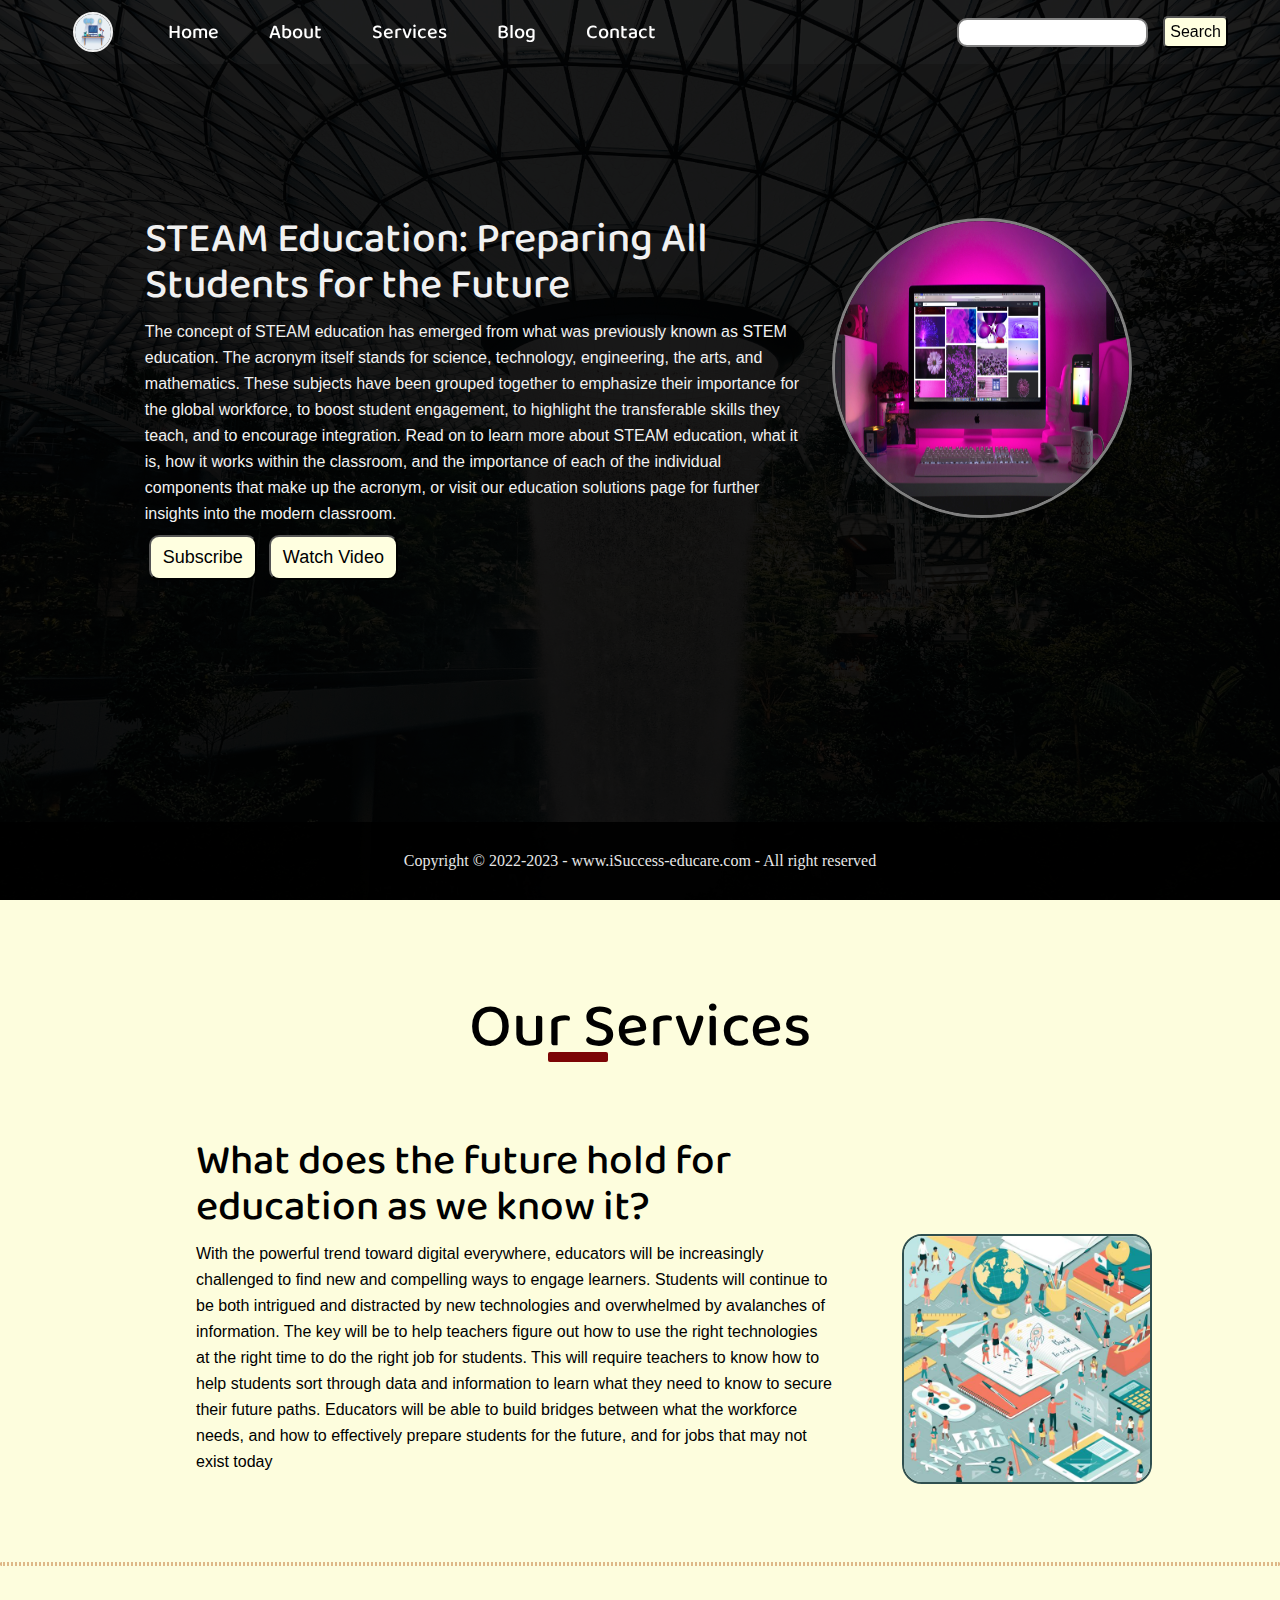
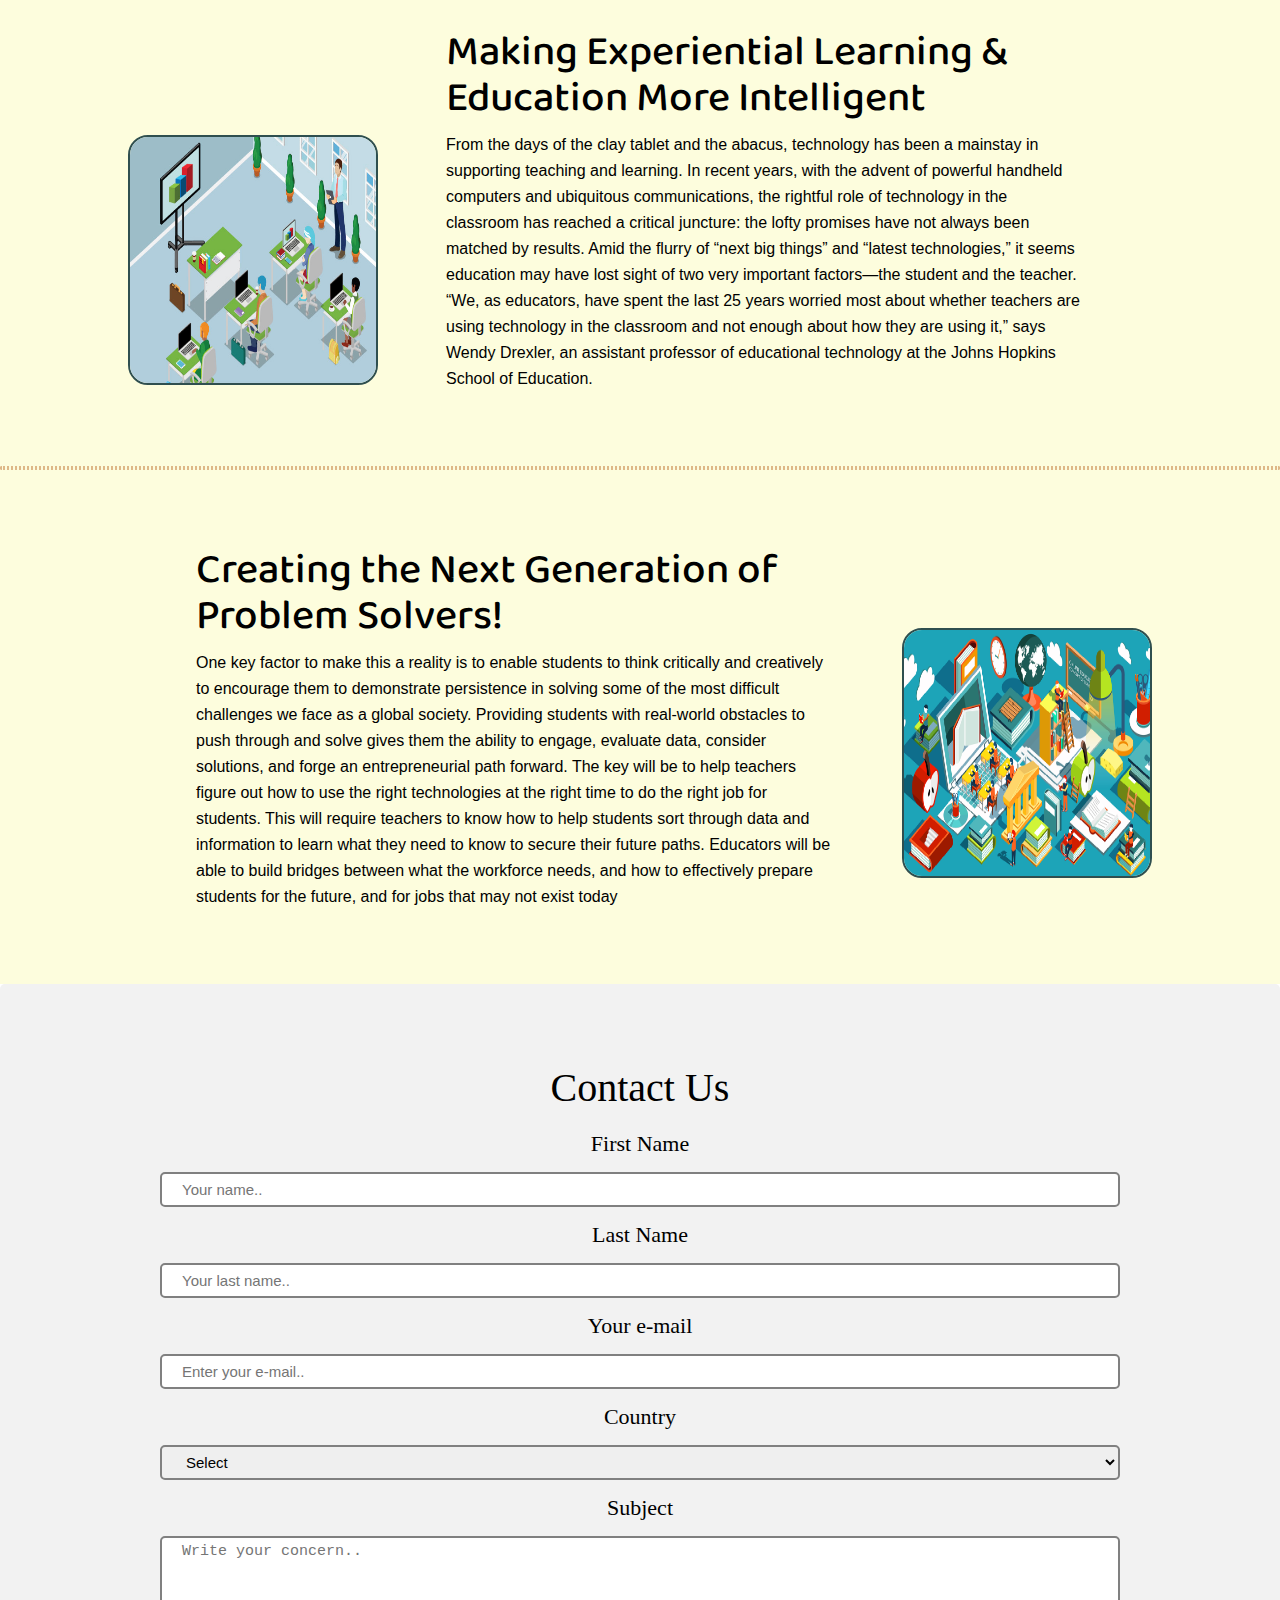
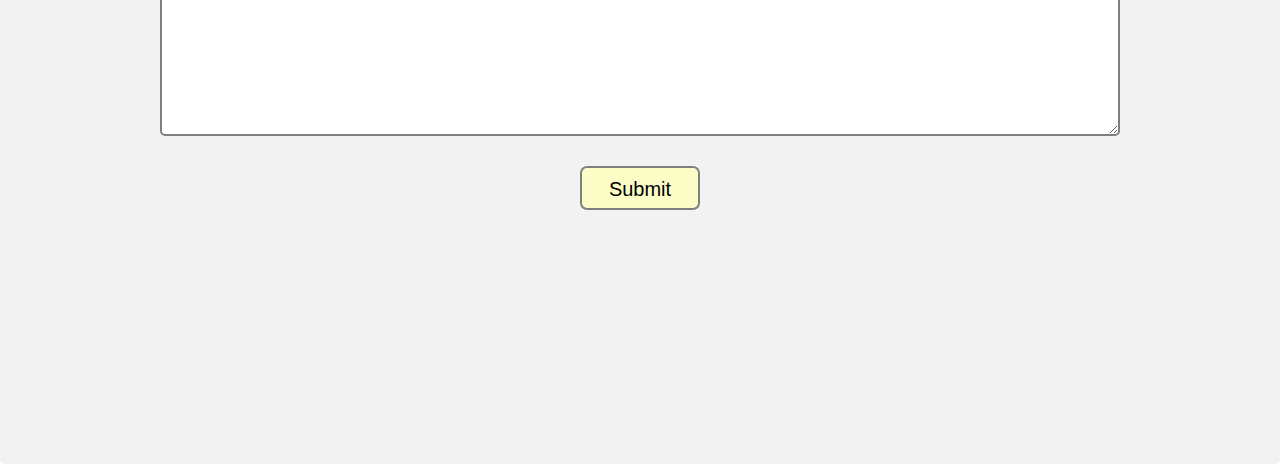
<file: index.html>
<!DOCTYPE html>
<html lang="en">
  <head>
    <meta charset="UTF-8" />
    <meta http-equiv="X-UA-Compatible" content="IE=edge" />
    <meta name="viewport" content="width=device-width, initial-scale=1.0" />
<link rel="icon" href="iScon.png" type="image/png">    
    <link rel="stylesheet" href="style.css">
    <link rel="stylesheet" href="responsive.css">
    <title>iSuccess-educare</title>


    
  </head>
  <body>
    <div class="main">
    <nav class="navbar background resp-ht-nav">
      <ul class="nav-list resp-vis-class">
        <div class="logo"><a href="#"><img src="logo.png"  alt="logo" /></a></div>
        <!-- li{<a href="#">Home</a>}*5 -->
        <li><a href="#">Home</a></li>
        <li><a href="about.html" target="_self">About</a></li>
        <li><a href="#services">Services</a></li>
        <li><a href="blog.html">Blog</a></li>
        <li><a href="#contact">Contact</a></li>
    </ul>

        <div class="right-nav resp-vis-class">
            <input type="search-text" name="search" id="search">
            <button class="btn btn-sm">Search</button>
            
        </div>
        
        <div class="burger">
          <div class="line"></div>
          <div class="line"></div>
          <div class="line"></div>
        </div>
    </nav>
    <section class="background first-section">
      
     <div class="main-box">

       <div class="first-half">
         <p class="text-big">STEAM Education: Preparing All Students for the Future</p>
         <p class="text-small">The concept of STEAM education has emerged from what was previously known as STEM education. The acronym itself stands for science, technology, engineering, the arts, and mathematics. These subjects have been grouped together to emphasize their importance for the global workforce, to boost student engagement, to highlight the transferable skills they teach, and to encourage integration.
          Read on to learn more about STEAM education, what it is, how it works within the classroom, and the importance of each of the individual components that make up the acronym, or visit our education solutions page for further insights into the modern classroom.
         </p>
         <div class="buttons">
           <button class="btns">Subscribe</button>
           <button class="btns">Watch Video</button>
         </div>
       </div>
       <div class="sec-half">
         <img  src="tech1.jpg" alt="lappy image">
       </div>
     </div>
    </section>

    <div class="second-container" id="services">
      <div class="blog">Our Services
        <div class="lines"></div>
      </div> 
    <section class="extra sec-section1">
     
      <div class="paras">
      <p class="psection text-big">What does the future hold for education as we know it?</p>
      <p class="psubsection text-small">
        With the powerful trend toward digital everywhere, educators will be increasingly challenged to find new and compelling ways to engage learners. Students will continue to be both intrigued and distracted by new technologies and overwhelmed by avalanches of information.

        The key will be to help teachers figure out how to use the right technologies at the right time to do the right job for students. This will require teachers to know how to help students sort through data and information to learn what they need to know to secure their future paths. Educators will be able to build bridges between what the workforce needs, and how to effectively prepare students for the future, and for jobs that may not exist today
      </p>
    </div>
      <div class="thumbnail t1"><img src="tech11.png" 
        alt="tech"></div>
    </section>
    <hr class="hr">
      <section class="extra sec-section2">
      <div class="paras">
      <p class="psection text-big">Making Experiential Learning & Education More Intelligent</p>
      <p class="psubsection text-small">
        From the days of the clay tablet and the abacus, technology has been a mainstay in supporting teaching and learning. In recent years, with the advent of powerful handheld computers and ubiquitous communications, the rightful role of technology in the classroom has reached a critical juncture: the lofty promises have not always been matched by results. Amid the flurry of “next big things” and “latest technologies,” it seems education may have lost sight of two very important factors—the student and the teacher.
        “We, as educators, have spent the last 25 years worried most about whether teachers are using technology in the classroom and not enough about how they are using it,” says Wendy Drexler, an assistant professor of educational technology at the Johns Hopkins School of Education. 
      </p>
    </div>
      <div class="thumbnail t2"><img src="tech3.png" 
        alt="tech">
      </div>

    </section>
    <hr class="hr">

    <section class="extra sec-section3">
      <div class="paras">
      <p class="psection text-big">Creating the Next Generation of Problem Solvers!</p>
      <p class="psubsection text-small">
        One key factor to make this a reality is to enable students to think critically and creatively  to encourage them to demonstrate persistence in solving some of the most difficult challenges we face as a global society. Providing students with real-world obstacles to push through and solve gives them the ability to engage, evaluate data, consider solutions, and forge an entrepreneurial path forward.
        The key will be to help teachers figure out how to use the right technologies at the right time to do the right job for students. This will require teachers to know how to help students sort through data and information to learn what they need to know to secure their future paths. Educators will be able to build bridges between what the workforce needs, and how to effectively prepare students for the future, and for jobs that may not exist today
      </p>
      </div>
      <div class="thumbnail t3"><img src="tech4.png" 
        alt="tech">
    </div>
   
    </section>
  
  </div>
<!-- Second container -->



<div class="container-contact" id="contact"><p class="h2con">Contact Us</p>
  <div class="forms-con">
  <form action="/">
    <label for="fname">First Name</label>
    <input type="text" id="fname" class="fc" name="firstname" placeholder="Your name.." required>

    <label for="lname">Last Name</label>
    <input type="text" id="lname" class="fc" name="lastname" placeholder="Your last name.." required>

    <label for="email">Your e-mail</label>
    <input type="text" id="email" class="fc" name="email" placeholder="Enter your e-mail.." required>

    <label for="country">Country</label>
    <select id="country" class="fc" name="country">
      <option value="None">Select</option>
      <option value="india">India</option>
      <option value="russia">Rusia</option>
      <option value="usa">USA</option>
    </select>

    <label for="subject">Subject</label>
    <textarea id="subject" class="fc" name="subject" placeholder="Write your concern.." style="height:200px"></textarea>

    <input type="submit"  id="sub-mit" class="fc" value="Submit">
    
  </form>
</div>
</div>

<div class="footer">
  <p class="footer-text">Copyright &copy; 2022-2023 - www.iSuccess-educare.com - All right reserved</p>
</div>
</div>
<script src="script.js"></script>

</body>

</html>
</file>
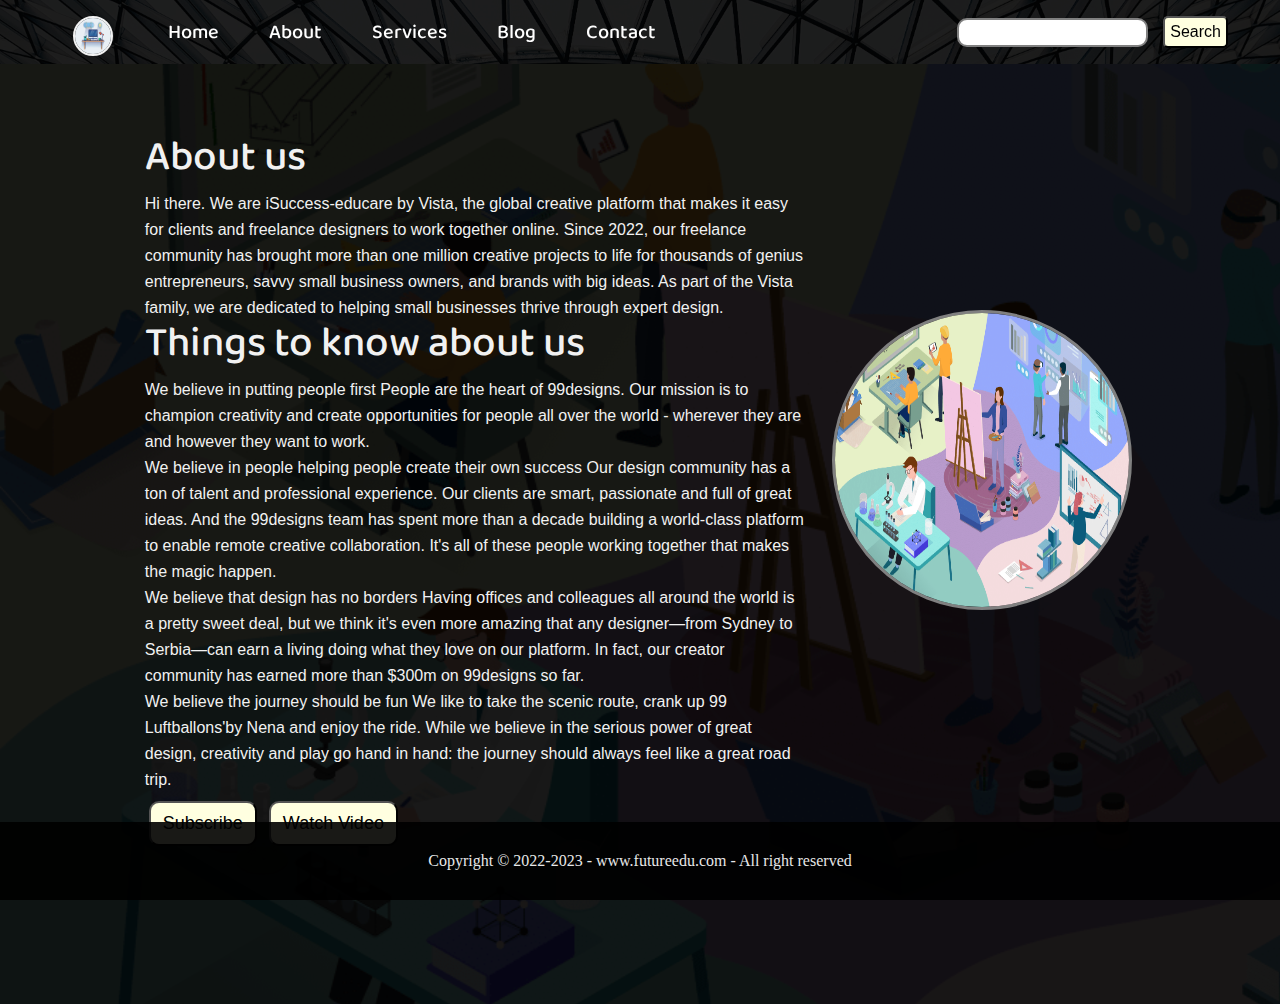
<file: about.html>
<!DOCTYPE html>
<html lang="en">
  <head>
    <meta charset="UTF-8" />
    <meta http-equiv="X-UA-Compatible" content="IE=edge" />
    <meta name="viewport" content="width=device-width, initial-scale=1.0" />

    <title>iSuccess-educare</title>
    <link rel="stylesheet" href="style.css">
    <link rel="stylesheet" href="responsive.css">
    <link rel="stylesheet" href="respabout.css">
        <link rel="icon" href="iScon.png" type="image/png">
  </head>
  <body>
    <div class="main">
    <nav class="navbar background resp-ht-nav">
      <ul class="nav-list resp-vis-class">
        <div class="logo"  id="home"><img src="logo.png" id="#" alt="logo" /></div>
        <!-- li{<a href="#">Home</a>}*5 -->
        <li><a href="index.html">Home</a></li>
        <li><a href="about.html">About</a></li>
        <li><a href="#services">Services</a></li>
        <li><a href="#blog">Blog</a></li>
        <li><a href="contact.html">Contact</a></li>
    </ul>

        <div class="right-nav resp-vis-class">
            <input type="search-text" name="search" id="search">
            <button class="btn btn-sm">Search</button>
            
        </div>
        
        <div class="burger">
          <div class="line"></div>
          <div class="line"></div>
          <div class="line"></div>
        </div>
    </nav>

    <section class="background first-section" style=" background-image: url(edu.png);">
      
      <div class="main-box">
 
        <div class="first-half">
          <p class="text-big">About us</p>
          <p class="text-small">Hi there. We are iSuccess-educare by Vista, the global creative platform that makes it easy for clients and freelance designers to work together online. Since 2022, our freelance community has brought more than one million creative projects to life for thousands of genius entrepreneurs, savvy small business owners, and brands with big ideas.
            As part of the Vista family, we are dedicated to helping small businesses thrive through expert design.
          </p>
          <p class="text-big">Things to know about us</p>
          <p class="text-small">We believe in putting people first
            People are the heart of 99designs. Our mission is to champion creativity and create opportunities for people all over the world - wherever they are and however they want to work.
          </p>
          <p class="text-small">We believe in people helping people create their own success
            Our design community has a ton of talent and professional experience. Our clients are smart, passionate and full of great ideas. And the 99designs team has spent more than a decade building a world-class platform to enable remote creative collaboration. It's all of these people working together that makes the magic happen.
          </p>
          <p class="text-small">We believe that design has no borders
            Having offices and colleagues all around the world is a pretty sweet deal, but we think it's even more amazing that any designer—from Sydney to Serbia—can earn a living doing what they love on our platform. In fact, our creator community has earned more than $300m on 99designs so far.

          </p>
          <p class="text-small">We believe the journey should be fun
            We like to take the scenic route, crank up 99 Luftballons'by Nena and enjoy the ride. While we believe in the serious power of great design, creativity and play go hand in hand: the journey should always feel like a great road trip.

          </p>
          <div class="buttons">
            <button class="btns">Subscribe</button>
            <button class="btns">Watch Video</button>
          </div>
        </div>
        <div class="sec-half">
          <img  src="edu.png" alt="lappy image">
        </div>
      </div>
     </section>
<div class="footer">
  <p class="footer-text">Copyright &copy; 2022-2023 - www.futureedu.com - All right reserved</p>
</div>
</div>
<script src="script.js"></script>

</body>

</html>
</file>
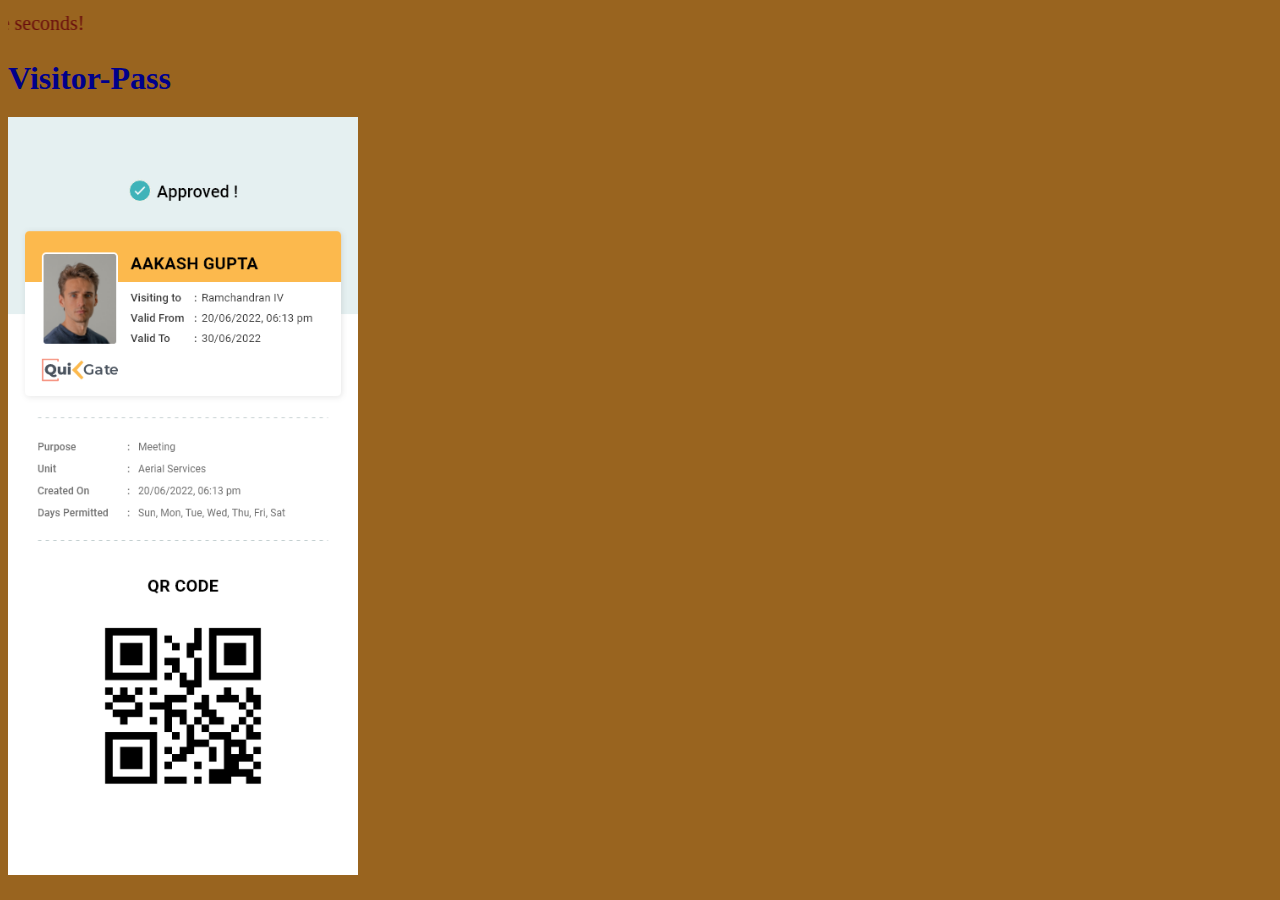
<file: blog.html>
<!DOCTYPE html>
<html lang="en">
<head>
    <meta charset="UTF-8">
    <meta http-equiv="X-UA-Compatible" content="IE=edge">
    <meta name="viewport" content="width=device-width, initial-scale=1.0">
    <title>Document</title>
    <link href="https://cdn.jsdelivr.net/npm/bootstrap@5.0.2/dist/css/bootstrap.min.css" rel="stylesheet" integrity="sha384-EVSTQN3/azprG1Anm3QDgpJLIm9Nao0Yz1ztcQTwFspd3yD65VohhpuuCOmLASjC" crossorigin="anonymous">
    <style>

body{
    background-position: center;
  background-size:cover;
  padding-bottom:6px;
  background-color: rgb(153, 100, 31);
}
back{
    border:2px solid darkblue;
}
#img{
    margin-top:30px;
    transition:0.4s;

}
#img:hover{
    transform:scale(0.9);
    background-color:rgb(37, 25, 25);
    opacity:0.6;

}
.text{
    margin-top:4px;
    font-size: 20px;
    color: rgb(105, 13, 13);
}
#text{
    margin-bottom:-10px;
    color: darkblue;
    transition:0.1s;

}
#text:hover{
    transform:scale(0.9);
    margin-bottom:-10px;
    color:rgb(104, 9, 9);
    
}
    
    </style>
    
</head>
<body>
    <div class="back container-fluid rounded" >
<marquee behavior="scroll" class="text" direction="right" scrollamount="10">This image has transform animation for zero point one seconds!</marquee>

  <div class="back d-flex justify-content-center align-items-center flex-column mt-2 mb-2">
    <h1 id="text">Visitor-Pass</h1>
    <img src="Visitor Pass.png" width="350px" alt="Visitor-Pass" id='img' class=" img-thumbnail border-2 border-dark">
  </div> 
</div> 
</body>
</html>
</file>
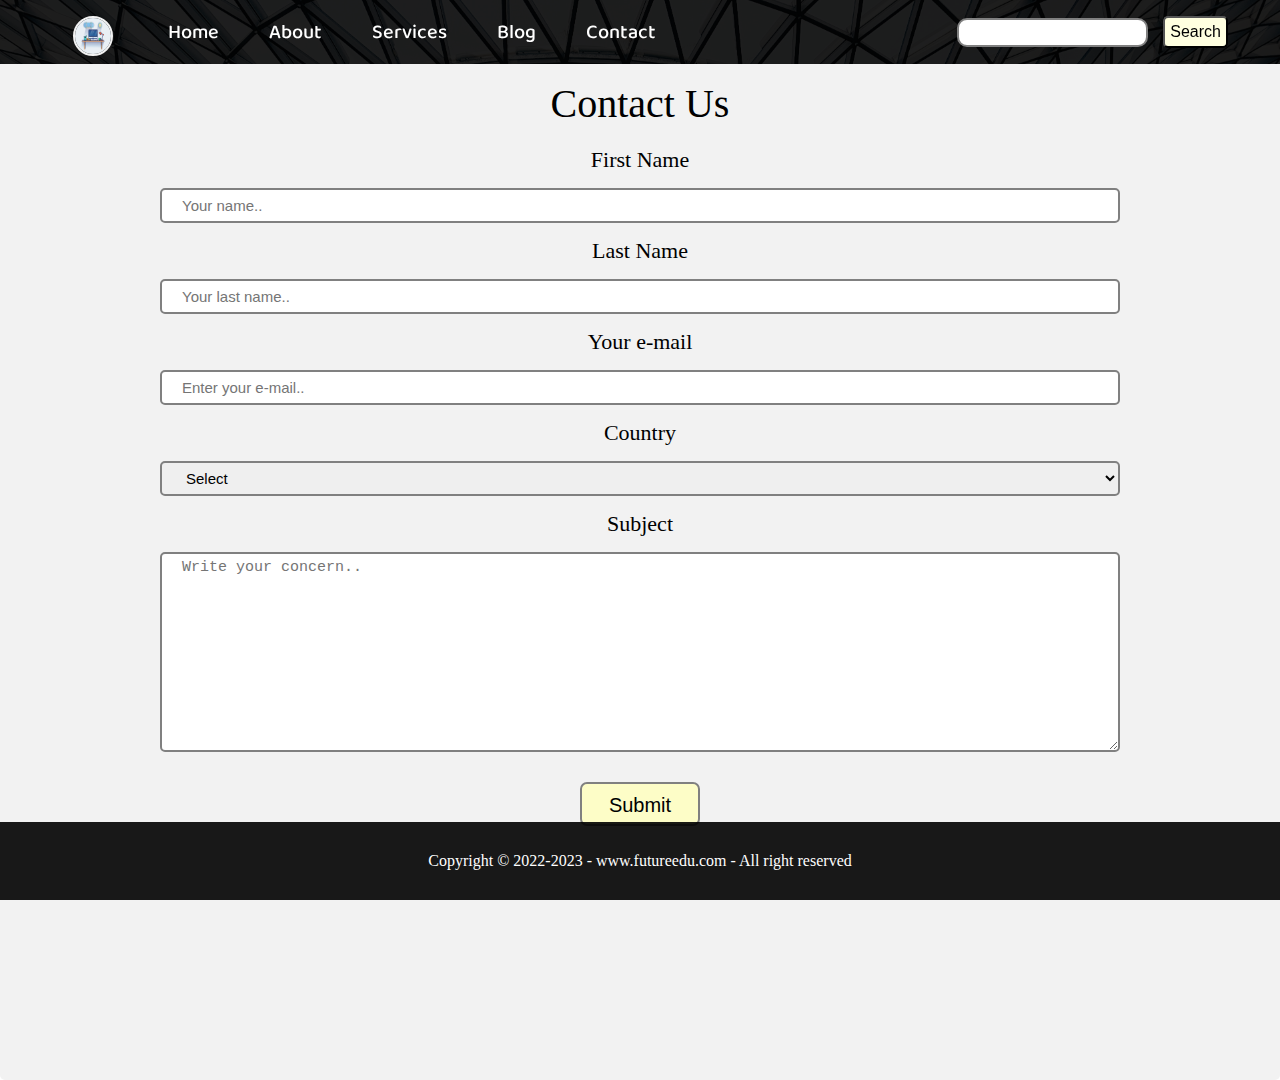
<file: contact.html>
<!DOCTYPE html>
<html lang="en">
  <head>
    <meta charset="UTF-8" />
    <meta http-equiv="X-UA-Compatible" content="IE=edge" />
    <meta name="viewport" content="width=device-width, initial-scale=1.0" />
    <title>iSuccess-educare</title>
    <link rel="stylesheet" href="style.css">
    <link rel="stylesheet" href="responsive.css">
        <link rel="icon" href="iScon.png" type="image/png">

  </head>
  <body>
    <div class="main">
    <nav class="navbar background resp-ht-nav">
      <ul class="nav-list resp-vis-class">
        <div class="logo"  id="home"><img src="logo.png" id="#" alt="logo" /></div>
        <!-- li{<a href="#">Home</a>}*5 -->
        <li><a href="index.html">Home</a></li>
        <li><a href="about.html">About</a></li>
        <li><a href="#services">Services</a></li>
        <li><a href="#blog">Blog</a></li>
        <li><a href="contact.html">Contact</a></li>
    </ul>

        <div class="right-nav resp-vis-class">
            <input type="search-text" name="search" id="search">
            <button class="btn btn-sm">Search</button>
            
        </div>
        
        <div class="burger">
          <div class="line"></div>
          <div class="line"></div>
          <div class="line"></div>
        </div>
    </nav>


<div class="container-contact" id="contact"><p class="h2con">Contact Us</p>
  <div class="forms-con">
  <form action="/">
    <label for="fname">First Name</label>
    <input type="text" id="fname" class="fc" name="firstname" placeholder="Your name.." required>

    <label for="lname">Last Name</label>
    <input type="text" id="lname" class="fc" name="lastname" placeholder="Your last name.." required>

    <label for="email">Your e-mail</label>
    <input type="text" id="email" class="fc" name="email" placeholder="Enter your e-mail.." required>

    <label for="country">Country</label>
    <select id="country" class="fc" name="country">
      <option value="None">Select</option>
      <option value="india">India</option>
      <option value="russia">Rusia</option>
      <option value="usa">USA</option>
    </select>

    <label for="subject">Subject</label>
    <textarea id="subject" class="fc" name="subject" placeholder="Write your concern.." style="height:200px"></textarea>

    <input type="submit"  id="sub-mit" class="fc" value="Submit">
    
  </form>
</div>
</div>

<div class="footer">
  <p class="footer-text">Copyright &copy; 2022-2023 - www.futureedu.com - All right reserved</p>
</div>
</div>
<script src="script.js"></script>

</body>

</html>
</file>
<file: responsive.css>
.container-contact
{
    padding-bottom:1000px;
}

/* #################Net~Hub Max & Large Devices######################## */
@media only screen and (max-width:1100px)
{
  
  .navbar
  {
      height:68vh;
      transition: all 0.5s ease-out;
      display: flex;
      justify-content: center;
      align-items: center;
      

  }
  
  
   .nav-list{

   flex-direction: column;
   
   /* margin: auto; */
  }
  .nav-list li a
  {
   font-size:30px;
   padding-left:500px;

  }
  .logo img
  {
      margin-left:500px;
      margin-top:-20px;
      margin-bottom:10px;
  }

  .right-nav
  {
      display:flex;
      padding-top:350px;

  }

  #search
  {
   margin-left:-150px;
   margin-right:10px;
   padding:7px;


  }

   .btn.btn-sm
   {
       flex-direction: column;
       justify-content: center;
      align-items: center;
      margin-left:-1px;
      font-size:20px;



   }

  
   
   .sec-section1
   {
   margin-top: 100px;
   margin-bottom: 79px;
   }
       
   .sec-section2
   {
   margin-top:120px;
    margin-bottom:110px;
   }
   
       
   .sec-section3
   {
   margin-top:100px;
    margin-bottom:110px;
   }

   .container-contact
{
    padding-bottom:1000px;
}

   .burger
{
   display: block;
}


.resp-ht-nav
{
   height: 75px;
}
.resp-vis-class
{
visibility: collapse;
}

#search{
   margin:2px 8px;
   margin-left:-150px ;
}

}

/* ***************************Net~HUB********************** */
@media only screen and (max-width:1024px)
{

   .first-section

   {
    height:130vh;
   }
   .second-container
   {
     padding-top: 2px;
     padding-bottom: 2px;
   
   }
     
 .container-contact
   {
 
         /* border-radius: 5px;
         background-color: #f2f2f2; */
         padding: 40px;
         height: 145vh;
         margin-bottom: -221px;
         
             padding-bottom:1100px;
         
         
        
 
   }


   #search{
       margin:2px 8px;
       margin-left:-150px ;
   }

.footer
{
   margin-top:200px;
}
.burger
{
   display: block;
}
.resp-ht-nav
{
   height: 75px;
}
.resp-vis-class
{
visibility:none;
}

}

/* *********************Surface~pro*********************** */

@media only screen and (max-width:912px)
{
  
  .navbar
  {
      height:40vh;
      transition: all 0.5s ease-out;
      display: flex;
      justify-content: center;
      align-items: center;
      

  }
 
  .first-section

 {
  height:80vh;
  margin-bottom:-200px;
 }
  
  
   .nav-list{

   flex-direction: column;
   
   /* margin: auto; */
  }
  .nav-list li a
  {
   font-size:40px;
   padding-left:500px;

  }
  .logo img
  {   width:50px;
       height:50px;
      margin-left:500px;
      margin-top:-50px;
      margin-bottom:10px;
  }

  .right-nav
  {
      display:flex;
      padding-top:400px;

  }

  #search
  {
   
   margin-left:-150px;
   margin-right:10px;
   padding:7px;


  }

   .btn.btn-sm
   {
       flex-direction: column;
       justify-content: center;
      align-items: center;
      margin-left:-1px;
      font-size:30px;



   }

 .thumbnail
 {
  margin-bottom:30px;
 }

  .second-container
 {
   padding-top: 2px;
   padding-bottom: 2px;
 }
   
   .sec-section1
   {
      max-width:300vh;
      flex-direction: column-reverse;
      flex-wrap:row-wrap;
   margin-top: 100px;
   margin-bottom:130px;
   }
       
   .sec-section2
   {
                 max-width:300vh;
      flex-direction: column-reverse;
      flex-wrap:row-wrap;
   margin-top:100px;
    margin-bottom:150px;
   }
   
       
   .sec-section3
   {
                 max-width:300vh;
      flex-direction: column-reverse;
      flex-wrap:row-wrap;
   margin-top:150px;
    margin-bottom:140px;
    padding-bottom:100px;
   }
.container-contact
 {

       padding-top:250px;
       height:70vh;
       margin-bottom: -221px;
   
      

 }


 
   .burger
{
   display: block;
}


.resp-ht-nav
{
   height: 75px;
}
.resp-vis-class
{
visibility: collapse;
}

#search{
   margin:2px 8px;
   margin-left:-150px ;
}

}




@media only screen and (max-width:820px) and (min-width:768px)
{

   .navbar
   {
       height:50vh;
       
 
   }

   .first-section
   {
       height:90vh;
       margin-left:-35px;
       margin-bottom:-100px;
   }
   
    .sec-half img
   {
      margin-left:40px;
      margin-bottom:-100px;
   }



   .burger
   {
      display: block;
   }
   
   
   .resp-ht-nav
   {
      height: 75px;
   }
   .resp-vis-class
   {
   visibility: collapse;
   }
   
   #search{
      margin:2px 8px;
      margin-left:-150px ;
   }

.thumbnail
 {
  margin-bottom:30px;
 }
   
  .second-container
  {
     
    padding-top:4px;
    padding-bottom:8px;
  }
    
    
  .sec-section1
  {
       max-width:300vh;
      flex-direction: column-reverse;
      flex-wrap:row-wrap;
  margin-top:100px;
  margin-bottom:120px;
  }
      
  .sec-section2
  {
        max-width:300vh;
      flex-direction: column-reverse;
      flex-wrap:row-wrap;
  margin-top:100px;
   margin-bottom:180px;
  }
  
      
  .sec-section3
  {
                max-width:300vh;
      flex-direction: column-reverse;
      flex-wrap:row-wrap;
  margin-top:200px;
   margin-bottom:190px;
   padding-bottom:100px;
  }
 .container-contact
  {
 
        padding-top:120px;
        height:100vh;
        margin-bottom:-100px;
        padding-bottom:1000px;
    
       
 
  }


}

@media only screen and (max-width:700px)

{

   
  .navbar
  {
    max-width:100%;
  }


.main-box
{
   flex-direction: column-reverse;
   margin-top:150px;
   justify-content: center;
   align-items: center;
   margin-left:150px;

}
.first-section
{
    height:110vh;
}
.sec-half img
{
   margin-left:-150px;
   margin-bottom:20px;
}


.second-container
   {
     display:flex;
     margin-top:2px;
     padding-bottom: 2px;
     flex-direction:column;
   }
  
    .sec-section1
    {
    margin-top:420px;
    margin-bottom:450px;
    }
        
    .sec-section2
    {
    margin-top:360px;
     margin-bottom:350px;
    }
    
        
    .sec-section3
    {
    margin-top:390px;
     margin-bottom:390px;
     padding-bottom:100px;
    }


    .burger
    {
       display: block;
    }
    
    
    .resp-ht-nav
    {
       height: 75px;
    }
    .resp-vis-class
    {
    visibility: collapse;
    }
    
    #search{
       margin:2px 8px;
       margin-left:-150px ;
    }
 


}

@media only screen and (max-width: 600px) and (min-width:540px) 
 {
.navbar
  {
        max-width:600px;
       margin-left:-20px;
       height:80vh;

       
  }

   .background
   {
     width:600px;
     overflow:hidden;
   }
 
 
 .main-box
 {
   
    margin-top:100px;
    justify-content: center;
    align-items: center;
    margin-left:111px;
 
 }
 .first-section
 {
     height:200vh;
 }
 .sec-half img
 {
    margin-left:-200px;
 
 }

  .burger{

   margin-right:60px;
  }
 .thumbnail
  {

   margin-bottom:40px;
  }
 .second-container
    {
      display:flex;
      margin-top:2px;
      padding-bottom: 2px;
      flex-direction:column;
    }
   
     .sec-section1
     {
       flex-direction: column-reverse;
     margin-top:300px;
     margin-bottom:350px;
     }
         
     .sec-section2
     {
       flex-direction: column-reverse;
     margin-top:280px;
      margin-bottom:370px;
     }
     
         
     .sec-section3
     {
       flex-direction: column-reverse;
     margin-top:390px;
      margin-bottom:390px;
      padding-bottom:100px;
     }

   .container-contact
  {
 
        padding-top:80px;
        height:130vh;
        margin-bottom:-200px;
    
       
 
  }

  .burger
   {
      display: block;
   }
   
   
   .resp-ht-nav
   {
      height: 75px;
   }
   .resp-vis-class
   {
   visibility: collapse;
   }
   
   #search{
      margin:2px 8px;
      margin-left:-150px ;
   }




 }



 @media only screen and (max-width:414px) and (min-width:412px)
 
 {
 .navbar
  {
        max-width:600px;
       margin-left:-180px;
       height:70vh;
       

 
       
  }
 
   .background
   {
     width:600px;
     

     
   }
 
 
 .main-box
 {
   
    margin-top:100px;
    justify-content: center;
    align-items: center;
    margin-left:111px;
 
 }
 .first-section
 {
     height:180vh;
    margin-left:-70px;
 }
 .sec-half img
 {
    margin-left:-165px;
 
 }
 
  .burger{
 margin-right:30px;
  }
 .thumbnail
  {
 
   margin-top:500px;
    margin-bottom:30px;
 
  }
 
  .t1
  {
   margin-bottom:30px;
  }
 .second-container
    {
      display:flex;
      margin-top:2px;
      padding-bottom: 2px;
      flex-direction:column;
   

    }
   
     .sec-section1
     {
      max-width:200vh;
      flex-direction: column-reverse;
      flex-wrap:row-wrap;
     margin-top:80px;
     margin-bottom:600px;
     }
         
     .sec-section2
     {
            max-width:200vh;
      flex-direction: column-reverse;
      flex-wrap:row-wrap;
       flex-direction: column-reverse;
     margin-top:120px;
      margin-bottom:700px;
     }
     
         
     .sec-section3
     {

            max-width:200vh;
      flex-direction: column-reverse;
      flex-wrap:row-wrap;
       flex-direction: column-reverse;
     margin-top:180px;
      margin-bottom:700px;
      padding-bottom:100px;
     }
 
   .container-contact
  {
 
        padding-top:80px;
        height:115vh;
        margin-bottom:-200px;
      

    
       
 
  }
 
  .burger
   {
      display: block;
   }
   
   
   .resp-ht-nav
   {
      height: 75px;
 
   }
   .resp-vis-class
   {
   visibility: collapse;
   }
   
   #search{
      margin:2px 8px;
      margin-left:-80px;
   }
 
 
 
 
 }


 
 @media only screen and (max-width:390px) and (min-width:375px)
 
 {
   .navbar
   {
         max-width:600px;
        margin-left:-210px;
        height:70vh;
        
   }
  
    .background
    {
      width:600px;
      
    }
  
  
  .main-box
  {
    
     margin-top:50px;
     justify-content: center;
     align-items: center;
     margin-left:111px;
  
  }

   .first-section
  {   margin-top:60px;
      height:200vh;
     margin-left:-100px;
   padding-bottom:110px;
   padding-top:200px;
  }
  
 .sec-half img
 {
    margin-left:-160px;
 
 }
 
  .burger{
 margin-right:30px;
  }
 .thumbnail
  {
 
   margin-top:500px;
    margin-bottom:30px;
 
  }
 
  .t1
  {
   margin-bottom:30px;
  }
 .second-container
    {
      display:flex;
      margin-top:2px;
      padding-bottom: 2px;
      

    }
   
     .sec-section1
     {
       max-width:300vh;
      flex-direction: column-reverse;
      flex-wrap:row-wrap;
     margin-top:100vh;
     margin-bottom:100px;
     }
         
     .sec-section2
     {

        max-width:300vh;
      flex-direction: column-reverse;
      flex-wrap:row-wrap;
       flex-direction: column-reverse;
     margin-top:180px;
      margin-bottom:800px;
     }
     
         
     .sec-section3
     {
             max-width:300vh;
      flex-direction: column-reverse;
      flex-wrap:row-wrap;
       flex-direction: column-reverse;
     margin-top:290px;
      margin-bottom:800px;
      padding-bottom:100px;
     }
 
     .container-contact
     {
    
      padding-top:46px;
      height:155vh;
      padding-bottom:1200px;
   
    
     }

     .footer{
      margin-top:250px;
     }
 
  .burger
   {
      display: block;
   }
   
   
   .resp-ht-nav
   {
      height: 75px;
 
   }
   .resp-vis-class
   {
   visibility: collapse;
   }
   
   #search{
      margin:2px 8px;
      margin-left:-80px;
   }
 
 
 
 
 }

 
 @media only screen and (max-width:393px) and (min-width:360px)
 
 {
   .navbar
   {
         max-width:600px;
        margin-left:-210px;
        height:70vh;
        
   }
  
    .background
    {
      width:600px;
      
    }
  
  
  .main-box
  {
    
     margin-top:50px;
     justify-content: center;
     align-items: center;
     margin-left:111px;
  
  }
  .first-section
  {   margin-top:50px;
      height:190vh;
     margin-left:-100px;
  }
 .sec-half img
 {
    margin-left:-160px;
 
 }
 
  .burger{
 margin-right:30px;
  }
 .thumbnail
  {
 
   margin-top:500px;
    margin-bottom:30px;
 
  }
 
  .t1
  {
   margin-bottom:30px;
  }
 .second-container
    {
      display:flex;
      margin-top:2px;
      padding-bottom: 2px;
    }
   
     .sec-section1
     {
         max-width:300vh;
      flex-direction: column-reverse;
      flex-wrap:row-wrap;
       flex-direction: column-reverse;
     margin-top:200px;
     margin-bottom:800px;
     }
         
     .sec-section2
     {
             max-width:300vh;
      flex-direction: column-reverse;
      flex-wrap:row-wrap;
       flex-direction: column-reverse;
     margin-top:180px;
      margin-bottom:800px;
     }
     
         
     .sec-section3
     {
             max-width:300vh;
      flex-direction: column-reverse;
      flex-wrap:row-wrap;
       flex-direction: column-reverse;
     margin-top:290px;
      margin-bottom:800px;
      padding-bottom:100px;
     }
 
     .container-contact
     {
    
      padding-top:46px;
      height:135vh;
      margin-bottom:-200px;


       
          
    
     }
 
  .burger
   {
      display: block;
   }
   
   
   .resp-ht-nav
   {
      height: 75px;
 
   }
   .resp-vis-class
   {
   visibility: collapse;
   }
   
   #search{
      margin:2px 8px;
      margin-left:-80px;
   }
 
 
 
 
 }




  
 @media only screen and (max-width:280px) and (min-width:100px)
 
 {
 .navbar
  {
        max-width:500px;
       margin-left:-200px;
       height:90vh;
       
 
       
  }
 
   .background
   {
     width:500px;
     
     

     
   }
 
 
 .main-box
 {
   
    margin-top:10px;
    justify-content: center;
    align-items: center;
    margin-left:111px;
 
 }
 .first-section
 {
     height:250vh;
    margin-left:-106px;
 }
 .sec-half img
 {
    margin-left:-160px;
  margin-top:100px;
  width:200px;
  height:200px;
 
 }
 
  .burger{
 margin-right:30px;
  }
 .thumbnail
  {
 
   margin-top:500px;
    margin-bottom:30px;
 
  }
 
  .t1
  {
   margin-bottom:30px;
  }
 .second-container
    {
      margin-top:2px;
      padding-bottom: 2px;  

    }
  .blog{
   font-size:45px;
  }
   
     .sec-section1
     {
      max-width:200px;
          justify-content:center;
       align-items:center;
       flex-wrap:row-wrap;
       flex-direction: column-reverse;
     margin-top:300px;
     margin-bottom:900px;
     }
         
     .sec-section2
     {

      max-width:200px;
          justify-content:center;
       align-items:center;
       flex-wrap:row-wrap;
       flex-direction: column-reverse;
     margin-top:180px;
      margin-bottom:800px;
     }
     
         
     .sec-section3
     {

      max-width:200px;
          justify-content:center;
       align-items:center;
       flex-wrap:row-wrap;
       flex-direction: column-reverse;
     margin-top:290px;
      margin-bottom:800px;
      padding-bottom:100px;
     }
 
     .container-contact
     {
    
      padding-top:46px;
      height:145vh;
      margin-bottom:-200px;


       
          
    
     }
 
  .burger
   {
      display: block;
   }
   
   
   .resp-ht-nav
   {
      height: 75px;
 
   }
   .resp-vis-class
   {
   visibility: collapse;
   }
   
   #search{

      margin:2px 8px;
      margin-left:-70px;
    font-size:10px;
   }
 
 
 
 
 }
</file>
<file: respabout.css>
.first-section
{
margin-bottom:-200px;
height:200%;
padding-bottom:350px;
}

@media only screen and (max-width:280px)
{
    
    .first-section
{
    margin-top:-150px;
    padding-bottom:100px;

}


}
</file>
<file: style.css>
@import url('https://fonts.googleapis.com/css2?family=Baloo+Bhai+2:wght@400;500&family=Ubuntu:wght@700&display=swap');

/* Adding reset */
*{
    margin: 0;
    padding: 0;
    font-weight:500;
    box-sizing: border-box;
    scroll-behavior: smooth;
}

.main
{
    overflow: hidden;
}


/* Navbar section starts from here  */

.navbar
{
    font-family: 'Baloo Bhai 2', cursive;
 display:flex;
 background-color: black;
 width: 100%;
 height:64px;
 justify-content: center;
 align-items: center;
 top:0;
 position:fixed;

}


.nav-list
{
    width:50%;
    padding:20px;
    display:flex;
    justify-content:center;
    align-items:center;
   

}
.nav-list li
{
    list-style: none;
   
}
.nav-list li a
{
    text-decoration: none;
    color: white;
    padding:20px 25px;
    font-size:18px;
    font-weight: 100%;
    font-size:20px;
}

.nav-list li a:hover
{
color:darkgrey;
}

/* Navbar logo/image section starts from here  */

.logo
{
    width:25%;
    display:flex;
    justify-content:center;
    align-items:center;
    
}
.logo img
{
    width:40px;
    height:40px;
    border:2px solid #f1f1f1;
    border-radius:50%;
    cursor: pointer;
    margin-left:50px;
    margin-right:30px;
    transition:0.2s;
    margin-top:8px;
    
}


.logo img:hover
{
    transform:rotate(360deg);
    opacity:0.7;
    
}
/* Navbar search/button section starts from here  */

.right-nav
{
width:45%;
padding:20px;
text-align:right;

}

#search{
    margin:12px;
    padding:5px;
    border: 2px solid gray;
    border-radius:10px;
    font: weight 20px;
}

.btn.btn-sm
{
    padding: 5px;
    border-radius:5px;
    background-color:lightyellow;
    font-size:16px;
    cursor: pointer;
    transition: 0.1s;
    
}

.btn.btn-sm:hover
{
border: 2px solid grey;
background-color:goldenrod;
transform:scale(0.9);   
}

/* Navbar bg image  */

.background
{
    background:rgb(0, 0, 0,0.88) url('img3.jpg');
    background-size: cover;
    background-blend-mode:darken; 
    color: #f1f1f1;

}

/* Navbar-first-section bg image  */

.first-section
{
    height:100vh;
    padding-top:135px;
    /* rendring the background image to navbar using cover and darken */
    background:rgb(0, 0, 0,0.9) url('img3.jpg');
    background-size: cover;
    /* background-blend-mode:soft-light; */
    opacity:5;
    

}
/* main-box section starts from here  */

.main-box
{
/* Setting height of the main box from nav */
height:70%;
display: flex;
justify-content: center;
align-items: center;
max-width: 68%;
color: #f1f1f1;
margin: auto;
}

.first-half
{
width: 80%;
display: flex;
justify-content: center;
flex-direction: column;
margin-left: -60px;
}

.sec-half
{
    
width: 30%;
display: flex;
justify-content: center;
align-items: center;
margin-left: 24px;

}

.sec-half img
{
width:300px;
height:300px;
border: 3px solid grey;
border-radius:150px;
display: block;
margin-right:-60px;
margin-top:-70px;
transition:0.1s;
}

.sec-half img:hover
{
transform:rotate(360deg);
opacity:0.7;
}

.text-big
{
    font-size: 42px;
    font-family: 'Baloo Bhai 2', cursive;
    line-height:46px;
    padding-bottom:10px;

}

.text-small
{
    font-size:16px;
    font-family: Verdana, Geneva, Tahoma, sans-serif;
    line-height:26px;

}

.btns
{
    padding:10px 12px;
    font-size:18px;
    margin: 8px 4px;
    border-radius:10px;
    background-color:lightyellow;
    cursor: pointer;
    transition: transform 0.1s;


}

.btns:hover{
    border:2px solid grey;
    background-color:goldenrod;
    transform: scale(0.9);
   

}

/* second~container section starts from here  */


.extra
{

    height:500px;
    display:flex;
    justify-content:space-evenly;
    align-items:center;
    margin:auto;
    max-width:80%;


}

.sec-section2
{
    flex-direction: row-reverse;
    margin-top:-50px;



}

.sec-section3
{
    margin-top:-36px;
}



.paras
{
    padding:0px 68px;
    margin-top:-10px;
    
}
#services
{
    padding-top:80px;
}
.blog
{   display:flex;
 flex-direction:column;
    justify-content: center;
    align-items: center;
    padding-top:26px;
    font-size: 62px;
    font-family: 'Baloo Bhai 2', cursive;
    line-height:46px;
    
}


.lines
{   
    width:60px;
    height:10px;
    border-radius:2px;
    margin-left:-125px;
    background-color:rgb(124, 5, 5);
}


.thumbnail img
{

width:250px;
 height:250px;
 border: 2px solid darkslategray;
 border-radius:20px;
 transition: transform 0.1s;
 cursor: pointer;
}

.thumbnail img:hover
{
    /* -ms-transform: scale(0.9); IE 9 
    -webkit-transform: scale(0.9); Safari 3-8 */
    
    transform: scale(0.9);
    opacity:0.7;
    
   
}



.t1 img
{
 margin-top:98px;
}



.t2 img
{
 margin-top:92px;
}


.t3 img
{
 margin-top:42px;
}

.second-container
{
    background-color:rgb(253, 253, 221);

}

hr.hr{
    border:2px dotted burlywood;
    border-radius:2px;
    margin-bottom:50px;
  }



  /* contact~container section css */

  #contact
  {
    padding-top:80px;
  }

  .container-contact {
   

    border-radius: 5px;
    background-color: #f2f2f2;
    padding:40px;
    height: 110vh;
  }


  .h2con
{
    text-align: center;
    margin-bottom: 20px;
    font-size:40px;
}


  /* contact~container form section css */


.forms-con
{
height:80vh;
text-align: center;
font-size: 22px;

}
.fc{
    width:80%;
    height:35px;
    display: flex;
    justify-content: center;
    align-items: center;
    margin:auto;
    margin-top:15px;
    margin-bottom:15px;
    font-size:15px;
    border: 2px solid grey;
    border-radius:5px;
    padding: 5px 20px;
   
}

  /* contact~container submit~button section css */


#sub-mit{
    margin-top:30px;
    font-size:20px;
    width:120px;
    line-height:3px;
    padding:20px;
    border: 2px solid grey;
    border-radius:7px;
    background-color:rgb(253, 253, 199);
    transition:0.1s;
}

#sub-mit:hover{
    transform: scale(0.9);
    background-color:goldenrod;
}

  /* Footer section css */

.footer {

    position:fixed;
    left: 0;
    bottom: 0;
    padding:30px 0px;
    opacity:0.9;
    width: 100%;
    background-color:black;
    color: white;
    text-align: center;
 }




 .burger
 {
     display: none;
     position: absolute;
     cursor: pointer;
     right:5%;
     top:20px;

 }

 .line
 {
     width:35px;
     height:4px;
     margin:3px 3px;
     background-color:white;
 }
</file>
